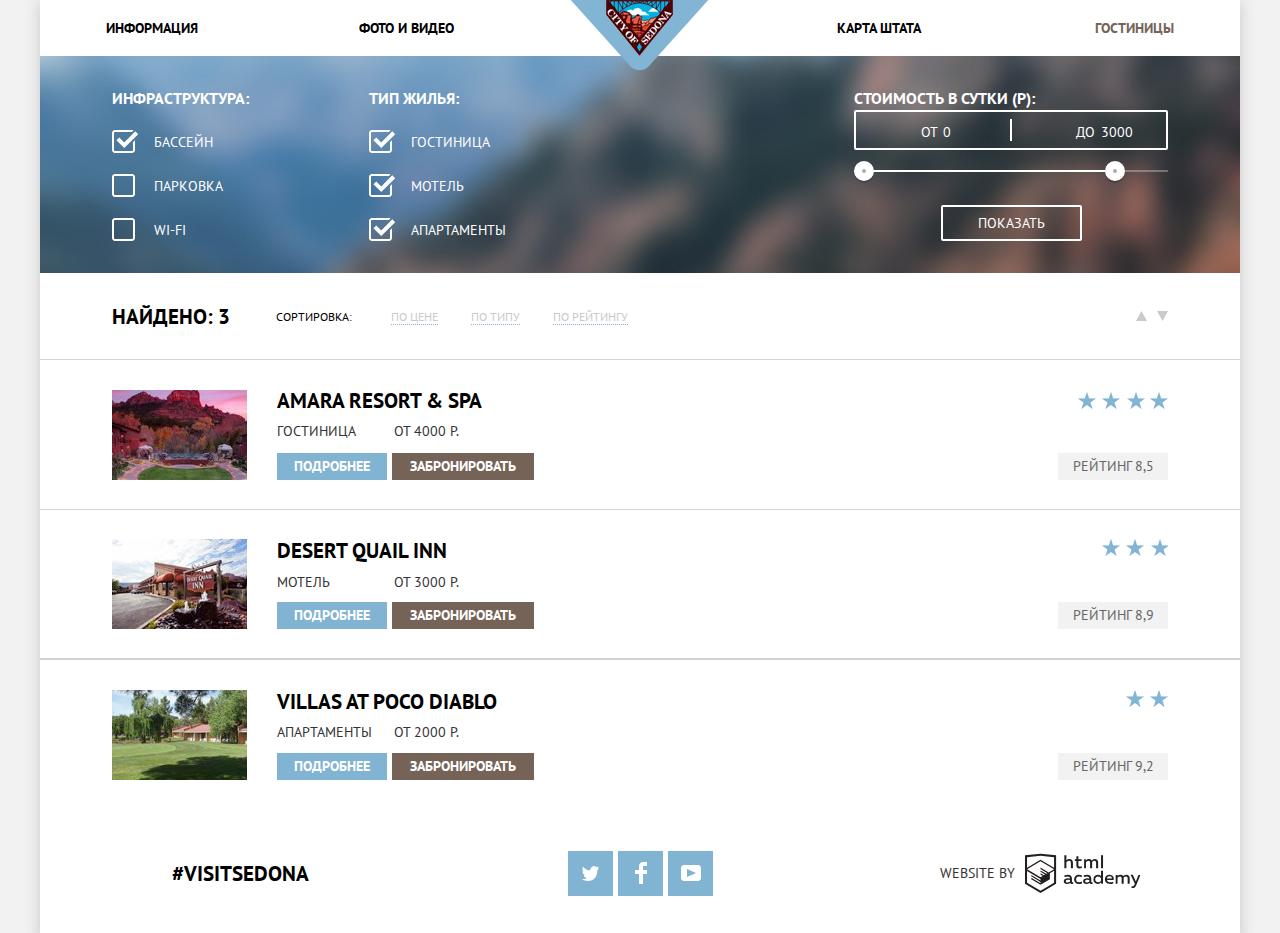
<file: hotels.html>
<!DOCTYPE html>
<html lang="ru">
  <head>
    <meta charset="utf-8">
    <title>Седона-Отели</title>
    <link rel="stylesheet" href="css/normalize.css">
    <link rel="stylesheet" href="https://fonts.googleapis.com/css?family=PT+Sans:400,700">
    <link rel="stylesheet" href="css/min-styles.css">
  </head>
  <body>
   <div class="body-container">
    <header class="main-header">
      <nav class="main-nav">
        <ul class="main-linkslist">
          <li class="main-links-left"><a href="#" aria-label="Информация">Информация</a></li>
          <li class="main-links-left"><a href="#" aria-label="Фото и видео">Фото и видео</a></li>
          <li class="main-links-right"><a href="#" aria-label="Карта штата">Карта штата</a></li>
          <li class="main-links-right current-page"><a href="hotels.html" aria-label="Гостиницы">Гостиницы</a></li>
        </ul>
        <a class="header-logo" href="index.html">
          <img class="top-logo" src="img/logo.png" width="138" height="70" alt="Логотип Седона" title="Логотип Седона">
        </a>
      </nav>
    </header>
    
    <section class="hotels-form">
      <h2 class="visually-hidden">Список отелей</h2>
      <form action="https://echo.htmlacademy.ru" method="post">
      <h1 class="visually-hidden">Фильтр поиска гостиниц</h1>
      <div class="form-wrapper">
         <div class="form-infra">
             <span>ИНФРАСТРУКТУРА:</span>
                 <input type="checkbox" id="pool" name="pool" checked>
                 <label tabindex="0" for="pool" aria-label="Бассейн">БАССЕЙН</label>
             
                 <input type="checkbox" id="parking" name="parking" tabindex="0">
                 <label tabindex="0" for="parking" aria-label="Парковка">ПАРКОВКА</label>
                    
                 <input type="checkbox" id="wifi" name="wifi" tabindex="0">
                 <label tabindex="0" for="wifi" aria-label="Wifi">WI-FI</label>     
          </div>
          <div class="form-types">
              <span>ТИП ЖИЛЬЯ:</span>
                 <input type="checkbox" id="motel" name="motel" tabindex="0" checked >
                 <label tabindex="0" for="motel" aria-label="Гостиница">ГОСТИНИЦА</label>
               
                 <input type="checkbox" name="hotel" id="hotel" tabindex="0" checked>
                 <label tabindex="0" for="hotel" aria-label="Мотель">МОТЕЛЬ</label>
                
                 <input type="checkbox" id="apartment" name="apartment" tabindex="0" checked>
                 <label tabindex="0" for="apartment" aria-label="Апартаменты">АПАРТАМЕНТЫ</label>
          </div>
          <div class="form-table">
              <p>Стоимость в сутки (р):</p>
              <div class="price-controls">
                  <label class="min-price">от <input type="text" name="min-price" value="0" aria-label="стоимость от"></label>
                  <label class="max-price">до <input type="text" name="max-price" value="3000" aria-label="стоимость до"></label>
              </div>
              <div class="range-controls">
                          <div class="scale">
                              <div class="bar"></div>
                          </div>
                            <div class="range-toggle range-toggle-min" aria-label="курсор стоимость от"></div>
                            <div class="range-toggle range-toggle-max" aria-label="курсор стоимость до"></div>
              </div>
              <button class="btn-transparent" type="submit" aria-label="Показать результат поиска">Показать</button>
          </div>
      </div>
      </form>
    </section>
    <section class="search-results">
        <h2 class="visually-hidden">Результаты поиска отеля</h2>
                <div class="found"><span>НАЙДЕНО: 3</span></div>
                <div class="sort-found">
                <ul class="sort-section">                
                <li><span>СОРТИРОВКА:</span></li>
                <li><a class="sort-price" href="#" aria-label="сортировка по цене">ПО ЦЕНЕ</a></li>
                <li><a class="sort-type" href="#" aria-label="сортировка по типу">ПО ТИПУ</a></li>
                <li><a class="sort-rate" href="#" aria-label="сортировка по рейтингу">ПО РЕЙТИНГУ</a></li>
            </ul>
        <div class="sort-buttons">
            <a class="sort-button" href="#" aria-label="сортировка списка вверх">    
                <svg version="1.1" class="sort-button" id="btn-up" xmlns="http://www.w3.org/2000/svg" xmlns:xlink="http://www.w3.org/1999/xlink" x="0px" y="0px"
                 width="11px" height="10px" viewBox="0 0 11 10" enable-background="new 0 0 11 10" xml:space="preserve">
                <polygon class="sort-button" fill="#cacaca" points="5.5,0 0,10 11,10 "/>
                </svg>
            </a>
            <a class="sort-button" href="#" aria-label="сортировка списка вниз">
                <svg version="1.1" class="sort-button" id="btn-down" xmlns="http://www.w3.org/2000/svg" xmlns:xlink="http://www.w3.org/1999/xlink" x="0px"   y="0px"
                width="11px" height="10px" viewBox="0 0 11 10" enable-background="new 0 0 11 10" xml:space="preserve">
                <polyline class="sort-button" fill="#cacaca" points="5.5,10 0,0 11,0 "/>
                </svg>
            </a>       
             </div>
        </div>
    </section>

    <section class="hotels-results">
       <h2 class="visually-hidden">Результаты поиска отелей</h2>
      <div class="result-item">
          <div class="flex-img"><img src="img/amara-resort.jpg" width="135" height="90" alt="AMARA RESORT &amp; SPA" title="AMARA RESORT &amp; SPA"></div>
        <div class="box-flex">
        <div class="hotel-flex">    
            <a class="hotel-name" href="#" target="_blank" aria-label="AMARA RESORT SPA">AMARA RESORT &amp; SPA</a>
            <img src="img/hotel-stars.png" width="90" height="17" alt="Рейтинг заведения" title="Рейтинг заведения">
        </div>
        <div class="hotel-price">
            <span>ГОСТИНИЦА</span>
            <span>ОТ 4000 Р.</span>
        </div>
        <div class="hotel-details">
        <a class="button-details" href="#" target="_blank" aria-label="подробнее">ПОДРОБНЕЕ</a>
        <a class="button-book" href="#" aria-label="забронировать">ЗАБРОНИРОВАТЬ</a>
        <span class="rate-info">РЕЙТИНГ 8,5</span>
        </div>
        </div>
      </div>

      <div class="result-item">
          <div class="flex-img"><img src="img/desert.jpg" width="135" height="90" alt="DESERT QUAIL INN" title="DESERT QUAIL INN"></div>
          <div class="box-flex">
          <div class="hotel-flex">
          <a class="hotel-name" href="#" target="_blank" aria-label="desert quail inn">DESERT QUAIL INN</a>
              <div class="three-stars"><img src="img/hotel-stars.png" width="90" height="17" alt="Рейтинг заведения" title="Рейтинг заведения"></div>
              </div>
          <div class="hotel-price">
              <span>МОТЕЛЬ</span>
              <span>ОТ 3000 Р.</span>
          </div>
          <div class="hotel-details">
          <a class="button-details" href="#" target="_blank" aria-label="подробнее">ПОДРОБНЕЕ</a>
          <a class="button-book" href="#" aria-label="забронировать">ЗАБРОНИРОВАТЬ</a>
          <span class="rate-info">РЕЙТИНГ 8,9</span>
          </div>
          </div>
      </div>

      <div class="result-item">
        <div class="flex-img"><img src="img/villas.jpg" width="135" height="90" alt="VILLAS AT POCO DIABLO" title="VILLAS AT POCO DIABLO"></div>
        <div class="box-flex">
        <div class="hotel-flex">
        <a class="hotel-name" href="#" target="_blank" aria-label="villas at poco diablo">VILLAS AT POCO DIABLO</a>
        <div class="two-stars"><img src="img/hotel-stars.png" width="90" height="17" alt="Рейтинг заведения" title="Рейтинг заведения"></div>
        </div>
        <div class="hotel-price">
            <span>АПАРТАМЕНТЫ</span>
            <span>ОТ 2000 Р.</span> 
        </div>
        <div class="hotel-details">
        <a class="button-details" href="#" target="_blank" aria-label="подробнее">ПОДРОБНЕЕ</a>
        <a class="button-book" href="#" aria-label="забронировать">ЗАБРОНИРОВАТЬ</a>
        <span class="rate-info">РЕЙТИНГ 9,2</span>
      </div>
      </div>
      </div>
    </section>

    <footer class="hotel-footer">
          
             <span class="hash">#visitsedona</span>
              
            <div class="footer-social">
              <ul class="footer-links">
                <li><a class="social-button" href="#"><img src="img/t.svg" width="17" height="15" alt="Twitter icon" title="Наш Twitter" aria-label="наш твитер"></a></li>
                <li><a class="social-button" href="#"><img src="img/fb-icon.svg" width="12" height="22" alt="Facebook icon" title="Наш Facebook" aria-label="наш фейсбук"></a></li>
                <li><a class="social-button" href="#"><img src="img/youtube.svg" width="20" height="16" alt="Youtube icon" title="Наш Youtube" aria-label="нащ ютуб"></a></li>
              </ul>
            </div>
            <div class="website-logo">
              <span class="website-span">website by</span>
                <div class="website-link"><a href="https://htmlacademy.ru/intensive/htmlcss" target="_blank" aria-label="HTML Academy">
                    <svg class="html-logo" id="Layer_1" data-name="Layer 1" xmlns="http://www.w3.org/2000/svg" viewBox="0 0 113 39" width="115" height="41"><title>HTML Академия</title><path class="html-logo" d="M401.93,351.51a2.07,2.07,0,0,0,.58-0.11v1.4a3.41,3.41,0,0,1-1.24.22,1.75,1.75,0,0,1-1.75-1,5.08,5.08,0,0,1-3.3,1.13c-1.59,0-3.06-.87-3.06-2.68,0-2.24,2.08-2.93,3.9-2.93a11.63,11.63,0,0,1,2.28.26v-0.31c0-1.09-.8-1.86-2.3-1.86a7.79,7.79,0,0,0-3.15.67v-1.79a10.72,10.72,0,0,1,3.35-.58c2.48,0,4,1.18,4,3.83v3.14A0.57,0.57,0,0,0,401.93,351.51Zm-6.76-1.19a1.42,1.42,0,0,0,1.64,1.29,3.56,3.56,0,0,0,2.53-1V349.1a10.21,10.21,0,0,0-1.9-.22C396.34,348.89,395.17,349.23,395.17,350.33Z" transform="translate(-355.09 -323.29)" fill="#231f20"/><path class="html-logo" d="M408.15,343.91a5.29,5.29,0,0,1,2.7.67v1.79a4.28,4.28,0,0,0-2.42-.73,2.89,2.89,0,1,0,0,5.76,5.26,5.26,0,0,0,2.55-.67v1.8a6.58,6.58,0,0,1-2.9.6,4.42,4.42,0,0,1-4.72-4.54A4.54,4.54,0,0,1,408.15,343.91Z" transform="translate(-355.09 -323.29)" fill="#231f20"/><path class="html-logo" d="M420.93,351.51a2.07,2.07,0,0,0,.58-0.11v1.4a3.41,3.41,0,0,1-1.24.22,1.75,1.75,0,0,1-1.75-1,5.08,5.08,0,0,1-3.3,1.13c-1.59,0-3.06-.87-3.06-2.68,0-2.24,2.08-2.93,3.9-2.93a11.63,11.63,0,0,1,2.28.26v-0.31c0-1.09-.8-1.86-2.3-1.86a7.79,7.79,0,0,0-3.15.67v-1.79a10.72,10.72,0,0,1,3.35-.58c2.48,0,4,1.18,4,3.83v3.14A0.57,0.57,0,0,0,420.93,351.51Zm-6.76-1.19a1.42,1.42,0,0,0,1.64,1.29,3.56,3.56,0,0,0,2.53-1V349.1a10.21,10.21,0,0,0-1.9-.22C415.33,348.89,414.17,349.23,414.17,350.33Z" transform="translate(-355.09 -323.29)" fill="#231f20"/><path class="html-logo" d="M431.76,340.14V352.9H430v-1.39a4.07,4.07,0,0,1-3.35,1.62,4.62,4.62,0,0,1,0-9.22,4,4,0,0,1,3.15,1.37v-5.14h2ZM427,345.62a2.9,2.9,0,0,0,0,5.8,3,3,0,0,0,2.79-1.84v-2.13A3.06,3.06,0,0,0,427,345.62Z" transform="translate(-355.09 -323.29)" fill="#231f20"/><path class="html-logo" d="M438.08,343.91c3.48,0,4.68,2.81,4.12,5.34h-6.58c0.22,1.57,1.75,2.22,3.35,2.22a6.41,6.41,0,0,0,2.77-.62v1.68a7.5,7.5,0,0,1-3.14.6c-2.68,0-5-1.53-5-4.61A4.39,4.39,0,0,1,438.08,343.91Zm0.09,1.62a2.39,2.39,0,0,0-2.57,2.26h4.85A2.06,2.06,0,0,0,438.17,345.53Z" transform="translate(-355.09 -323.29)" fill="#231f20"/><path class="html-logo" d="M444.19,352.9v-8.75h1.73v1.09a4,4,0,0,1,2.92-1.33,3,3,0,0,1,2.73,1.4,4.33,4.33,0,0,1,3.06-1.4,3.21,3.21,0,0,1,3.32,3.52v5.47h-2v-5.41a1.67,1.67,0,0,0-1.73-1.84,2.94,2.94,0,0,0-2.17,1.18c0,0.2,0,.4,0,0.6v5.47h-2v-5.41a1.67,1.67,0,0,0-1.73-1.84,3.11,3.11,0,0,0-2.32,1.35v5.91h-2Z" transform="translate(-355.09 -323.29)" fill="#231f20"/><path class="html-logo" d="M466.56,344.15h2l-4.1,9.93c-0.95,2.28-2.19,3-3.52,3a5,5,0,0,1-1.15-.15v-1.66a3,3,0,0,0,.89.13c0.95,0,1.66-.67,2.17-2l0.18-.44-4.16-8.82H461l3,6.6Z" transform="translate(-355.09 -323.29)" fill="#231f20"/><path class="html-logo" d="M395.75,324.82v5a4,4,0,0,1,2.83-1.2,3.41,3.41,0,0,1,3.61,3.57v5.41h-2v-5.16a1.9,1.9,0,0,0-2-2.1,3.08,3.08,0,0,0-2.44,1.46v5.8h-2V324.82h2Z" transform="translate(-355.09 -323.29)" fill="#231f20"/><path class="html-logo" d="M407.52,325.71v3.12h3.17v1.71h-3.17v4c0,1.15.53,1.53,1.66,1.53a4.71,4.71,0,0,0,1.77-.35v1.68a7.14,7.14,0,0,1-2.35.38,2.68,2.68,0,0,1-3-2.88v-4.38H404v-1.71h1.57v-2.64Z" transform="translate(-355.09 -323.29)" fill="#231f20"/><path class="html-logo" d="M413.19,337.58v-8.75h1.73v1.09a4,4,0,0,1,2.92-1.33,3,3,0,0,1,2.73,1.4,4.33,4.33,0,0,1,3.06-1.4,3.21,3.21,0,0,1,3.32,3.52v5.47h-2v-5.41a1.67,1.67,0,0,0-1.73-1.84,2.94,2.94,0,0,0-2.17,1.18c0,0.2,0,.4,0,0.6v5.47h-2v-5.41a1.67,1.67,0,0,0-1.73-1.84,3.11,3.11,0,0,0-2.32,1.35v5.91h-2Z" transform="translate(-355.09 -323.29)" fill="#231f20"/><rect class="html-logo" x="74.72" y="1.52" width="1.95" height="12.76" fill="#231f20"/><path class="html-logo" d="M370.53,323.31l-0.16,0-15.28,1.6v28L370.37,362l15.28-9.09v-28Zm13.12,28.45-13.28,7.9-13.28-7.9V340.28l13.22,7.87,0,1.43-9.07-5.4v1.38l9.11,5.47,0,1.46-9.1-5.42v1.38l9.11,5.47h0l9.19-5.5v-1.39h0v-4.52l4.1-2.45v11.67Zm0-13.16L380,340.74h0l-1.68,1-8-4.76v1.38l6.84,4.07-0.06,0-0.15.09-1,.57-5.64-3.36v1.38l4.45,2.65-1.05.7,0,0-3.36-2v1.38l2.21,1.3-2.25,1.35-13.16-7.82,13.17-7.92h0Zm0-1.39-13.35-7.87h0l-13.2,7.86v-10.5l13.28-1.39,13.28,1.39v10.51Z" transform="translate(-355.09 -323.29)" fill="#231f20"/>
      </svg>

      
                </a>
                </div>
            </div>
            
        </footer>
    </div>
  </body>
</html>
</file>
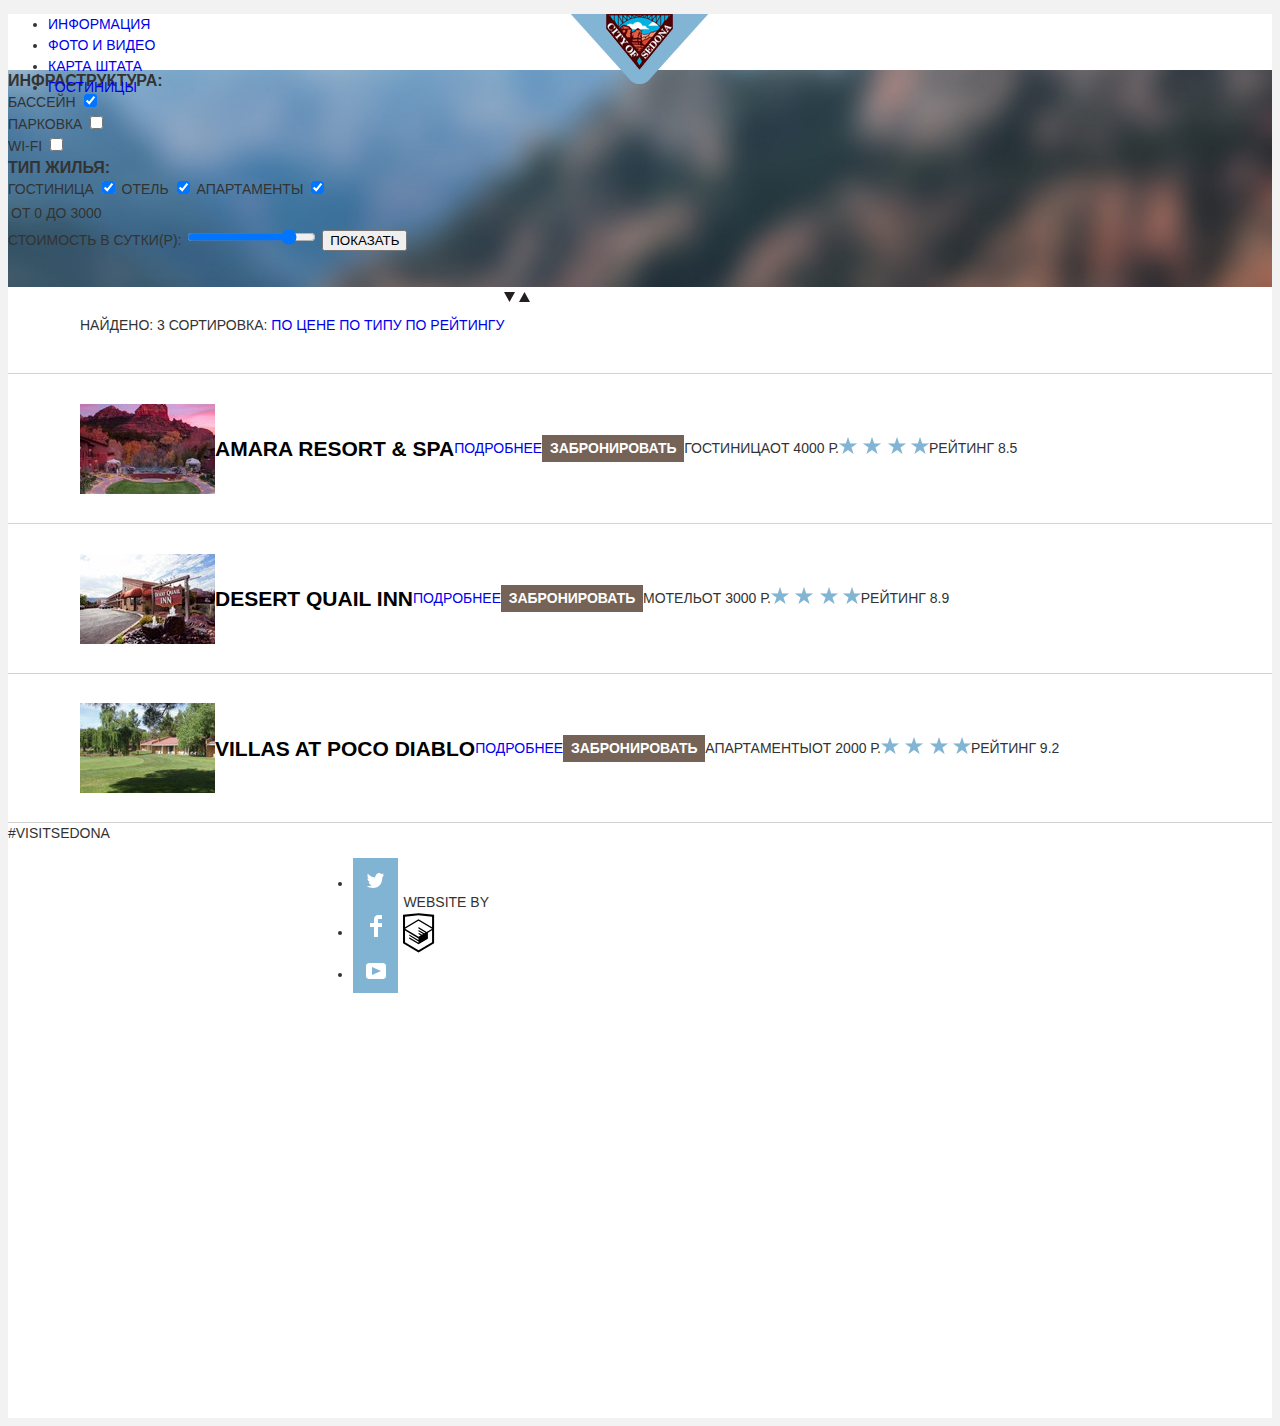
<file: inner.html>
<!DOCTYPE html>
<html lang="ru">
  <head>
    <meta charset="utf-8">
    <title>HTML Academy: Седона</title>
    <link rel="stylesheet" href="css/styles.css">
  </head>
  <body>
    <header class="main-header">
      <nav class="main-nav">
        <ul>
          <li><a href="info.html" target="_blank">ИНФОРМАЦИЯ</a></li>
          <li><a href="photo-video.html" target="_blank">ФОТО И ВИДЕО</a></li>
          <li><a href="site-map.html" target="_blank">КАРТА ШТАТА</a></li>
          <li><a class="top-nav-current" href="#">ГОСТИНИЦЫ</a></li>
        </ul>
        <a href="index.html" class="header-logo">
          <img class="top-logo" src="img/logo.png" width="138" height="70" alt="Логотип Седона" title="Логотип Седона">
        </a>
      </nav>
    </header>
    <section class="hotels-form">
      <h1 class="visually-hidden">Фильтр поиска гостиниц</h1>
      <form action="/echo" method="post">
      <div>
          <p>ИНФРАСТРУКТУРА:</p>
                <label>БАССЕЙН
                    <input type="checkbox" name="pool" checked>
                </label>
            <br>
                <label>ПАРКОВКА
                    <input type="checkbox" name="parking">
                </label>
            <br>
                <label>WI-FI
                    <input type="checkbox" name="wifi">
                </label>
          </div>
          <div>
            <p>ТИП ЖИЛЬЯ:</p>
                <label>ГОСТИНИЦА
                    <input type="checkbox" name="motel" checked>
                </label>
                <label>ОТЕЛЬ
                    <input type="checkbox" name="hotel" checked>
                </label>
                <label>АПАРТАМЕНТЫ
                    <input type="checkbox" name="apartment" checked>
                </label>
          </div>
          <div>
              <table>
                  <tr>
                  <td>ОТ 0</td>
                  <td>ДО 3000</td>
                  </tr>
              </table>
                <label for="cost-per-day">СТОИМОСТЬ В СУТКИ(Р):</label>
                   <input type="range" name="cost-per-day" id="cost-per-day" min="0" max="3000" step="1" value="2500">
              <button class="showhotel-btn" type="button">ПОКАЗАТЬ</button>
          </div>
        </form>
      
    </section>
    <section class="search-results">
        <h2 class="visually-hidden">Результаты поиска отеля</h2>
            <ul>
                <li><p>НАЙДЕНО: 3</p></li>
                <li><span>СОРТИРОВКА:</span></li>
                <li><a class="sort-price" href="#">ПО ЦЕНЕ</a></li>
                <li><a class="sort" href="#">ПО ТИПУ</a></li>
                <li><a class="sort" href="#">ПО РЕЙТИНГУ</a></li>
            </ul>
        <div>
            <input type="image" src="img/icon-down-dir.svg" width="11" height="10" alt="Сортировка по убыванию" title="Сортировка по убыванию">
            <input type="image" src="img/icon-up-dir.svg" width="11" height="10" alt="Сортировка по возрастанию" title="Сортировка по возрастанию">
        </div>
    </section>

    <section class="hotels-results">

      <div class="result-item">
        <img src="img/amara-resort.jpg" width="135" height="90" alt="AMARA RESORT &amp; SPA" title="AMARA RESORT &amp; SPA">
        <h3 class="hotel-name">AMARA RESORT &amp; SPA</h3>
        <a class="button-hotel-details" href="#" target="_blank">ПОДРОБНЕЕ</a>
        <a class="button-book" href="#">ЗАБРОНИРОВАТЬ</a>
        <span>ГОСТИНИЦА</span>
        <span>ОТ 4000 Р.</span>
        <div class="star-rate">
            <img src="img/hotel-stars.png" width="90" height="17" alt="Рейтинг заведения" title="Рейтинг заведения">
            </div>
        <span>РЕЙТИНГ 8.5</span>
      </div>

      <div class="result-item">
          <img src="img/desert.jpg" width="135" height="90" alt="DESERT QUAIL INN" title="DESERT QUAIL INN">
          <h3 class="hotel-name">DESERT QUAIL INN</h3>
          <a class="button-hotel-details" href="#" target="_blank">ПОДРОБНЕЕ</a>
          <a class="button-book" href="#">ЗАБРОНИРОВАТЬ</a>
          <span>МОТЕЛЬ</span>
          <span>ОТ 3000 Р.</span>
          <div class="star-rate">
              <img src="img/hotel-stars.png" width="90" height="17" alt="Рейтинг заведения" title="Рейтинг заведения">
              </div>
          <span>РЕЙТИНГ 8.9</span>
      </div>

      <div class="result-item">
        <img src="img/villas.jpg" width="135" height="90" alt="VILLAS AT POCO DIABLO" title="VILLAS AT POCO DIABLO">
        <h3 class="hotel-name">VILLAS AT POCO DIABLO</h3>
        <a class="button-hotel-details" href="#" target="_blank">ПОДРОБНЕЕ</a>
        <a class="button-book" href="#">ЗАБРОНИРОВАТЬ</a>
        <span>АПАРТАМЕНТЫ</span>
        <span>ОТ 2000 Р.</span>
        <div class="star-rate">
            <img src="img/hotel-stars.png" width="90" height="17" alt="Рейтинг заведения" title="Рейтинг заведения">
        </div>
        <span>РЕЙТИНГ 9.2</span>
      </div>
    </section>

    <footer class="main-footer">
      <div><span>#visitsedona</span></div>
      <div class="footer-social">
        <div class="footer-social">
          <ul>
            <li><a class="social-button" href="#"><img src="img/t.svg" width="17" height="15" alt="Twitter icon" title="Наш Twitter"></a></li>
            <li><a class="social-button" href="#"><img src="img/fb-icon.svg" width="12" height="22" alt="Facebook icon" title="Наш Facebook"></a></li>
            <li><a class="social-button" href="#"><img src="img/youtube.svg" width="20" height="16" alt="Youtube icon" title="Наш Youtube"></a></li>
          </ul>
        </div>
        <div>
          <span>website by</span>
            <a href="https://htmlacademy.ru/intensive/htmlcss" target="_blank"><img src="img/logo_name.svg" width="115" height="40" alt="HTML Academy logo" title="Логотип HTML Academy"></a>
        </div>
      </div>
    </footer>

  </body>
</html>
</file>
<file: css/min-styles.css>
.intro-box,.main-linkslist{display:-webkit-box;display:-ms-flexbox}.main-linkslist a,body{font-size:14px;text-transform:uppercase}.feature-list h3,.main-linkslist a,body{text-transform:uppercase}body{color:#333;font-weight:400;line-height:21px;font-family:"PT Sans",Arial,sans-serif;background-color:#f2f2f2}.intro-box h1,.main-linkslist a,.main-text-under{font-family:"PT Sans",Arial,sans-serif;line-height:26px}.intro-box,.main-nav,.top-text{background-color:#fff}.body-container{margin:0 auto;width:1200px;-webkit-box-shadow:0 5px 12px 2px rgba(194,194,194,.72);-moz-box-shadow:0 5px 12px 2px rgba(194,194,194,.72);box-shadow:0 5px 12px 2px rgba(194,194,194,.72);box-sizing:border-box}a{text-decoration:none}.main-nav{position:relative;height:56px}.header-logo{position:absolute;bottom:-1px;left:50%;top:34%;z-index:1;transform:translate(-50%,-50%)}.feature-list,.footer-links,.main-linkslist{list-style:none}.main-linkslist{padding-left:5.5%;padding-right:5.5%;display:flex;justify-content:space-between;margin:0}.main-linkslist li{width:20%;padding-top:15px}.main-linkslist li:first-child{text-align:left;padding-right:2.27%}.main-linkslist li:nth-child(2){text-align:left;padding-right:9%}.main-linkslist li:last-child,.main-linkslist li:nth-child(3){text-align:right;padding-left:2.27%}.feature-left,.feature-list,.feature-right-bridge,.intro-box,.top-text,aside{text-align:center}.main-linkslist a{color:#000;font-weight:700}.main-linkslist a:focus,.main-linkslist a:hover{color:#81b3d2}.main-linkslist a:active{color:#cacaca}.current-page a{color:#766357}.top-text{position:relative;height:510px;background-image:url(../img/background-photo.jpg);background-repeat:no-repeat;background-size:cover;background-position:50% 21%}.feature-left-bridge,.feature-right{background-repeat:no-repeat;background-size:cover;background-position:50% 54%}.shape-top{position:absolute;bottom:0;left:0;width:100%}.position-box,aside{position:relative}.welcome{margin-top:76px}.intro-box{display:flex;flex-direction:column;align-items:center;justify-content:center;height:215px}.feature-left,.main-features{display:-webkit-box;display:-ms-flexbox}.intro-box h1{font-size:21px;color:#000;font-weight:700;padding-top:5px}.main-text-under{font-size:14px;color:#333;font-weight:400}.main-features{display:flex;flex-direction:row;width:100%}.feature-left{display:flex;flex-direction:column;justify-content:space-between;align-items:center;background-color:#81b3d2;width:33%;height:255px;color:#fff;padding:47px 0 60px;box-sizing:border-box}.feature-list,.main-features-reverse{display:-webkit-box;display:-ms-flexbox}.feature-left h2,.feature-left p,.feature-list{padding:0;margin:0}.feature-right{background-color:#fff;background-image:url(../img/Layer-10.jpg);width:67%;height:255px}.feature-list h3{font-size:21px;font-family:"PT Sans";color:#000;font-weight:700;line-height:21px}aside h3,aside p{font-family:"PT Sans",Arial,sans-serif}.feature-list{width:100%;display:flex;flex-direction:row;justify-content:space-around}.feature-list li{width:33%}.main-features-reverse{display:flex;flex-direction:row}.feature-box,.feature-right-bridge{display:-webkit-box;display:-ms-flexbox}.feature-right-bridge{display:flex;flex-direction:column;justify-content:space-between;align-items:center;background-color:#81b3d2;width:33%;height:255px;color:#fff;padding:47px 0 60px;box-sizing:border-box}.feature-right-bridge h2,.feature-right-bridge p{margin:0;padding:0}.feature-left-bridge{background-color:#fff;background-image:url(../img/Layer-5.jpg);width:67%;height:255px}.feature-box,.feature-box ul{height:330px}.feature-box{background-color:#fff;display:flex;justify-content:center;align-items:center}.feature-box li,.second-feature-box{display:-webkit-box;display:-ms-flexbox}.feature-box li{height:100%;display:flex;flex-direction:column;justify-content:space-between;align-items:center;padding:60px 0 80px;box-sizing:border-box}.feature-box h3,.feature-box p,.second-feature-box h3,.second-feature-box p{margin:0;padding:0}.second-feature-box{display:flex;justify-content:center;align-items:center;height:255px;background-color:#f2f2f2}.second-feature-box li,aside{display:-webkit-box;display:-ms-flexbox;flex-direction:column}.second-feature-box ul{height:255px}.second-feature-box li{height:100%;display:flex;justify-content:space-between;align-items:center;padding:49px 0 60px;box-sizing:border-box}aside{background-color:#fff;height:295px;display:flex;justify-content:space-between;align-items:center}.footer-wrap,.main-footer{display:-webkit-box;display:-ms-flexbox}aside h3{font-size:30px;line-height:36px;font-weight:700;margin-top:57px;margin-bottom:0;padding:0}aside p{font-size:14px;line-height:24px;font-weight:400;padding-bottom:24px;color:#000}.first-calendar{position:absolute;right:5px;top:4.5px;opacity:.3}.first-calendar:hover,.second-calendar:hover{opacity:1}.first-calendar:active,.second-calendar:active{fill:#81b3d2}.second-calendar{position:absolute;right:5px;top:70px;opacity:.3}.kids-minus,.kids-plus,.position-minus,.position-plus{color:#a9a9a9;font-size:30px;position:absolute;top:24%}.position-plus{right:4%}.position-minus{left:56%}.kids-plus{right:5%}.kids-minus{left:42%}.kids-minus:hover,.kids-plus:hover,.position-minus:hover,.position-plus:hover{color:#000}.kids-minus:active,.kids-plus:active,.position-minus:active,.position-plus:active{color:#81b3d2}.hash,.search2{color:#000}.adults-line{width:50%}.kids-line{width:62%}.main-footer{display:flex;flex-direction:column;position:relative;height:595px;background-color:#fff}.footer-wrap,.hotel-footer{flex-direction:row;height:120px;background-color:#fff}.hotels-form p{margin:0;padding:0;font-size:16px;line-height:21px;font-weight:700;font-family:"PT Sans",Arial,sans-serif}.hash,.search-top,.search2{font-size:21px}.form-button,.position-box input,.position-box label,.position-box-people input,.position-box-people label,.search-top,.search2{line-height:26px;font-weight:700;font-family:"PT Sans",Arial,sans-serif;text-transform:uppercase}.footer-wrap{display:flex;padding-bottom:5px;justify-content:flex-start;align-items:center;opacity:.9;width:100%;position:absolute;bottom:0;z-index:5}.footer-links,.hotel-footer{display:-webkit-box;display:-ms-flexbox}.hotel-footer{display:flex;padding-top:4px;justify-content:flex-start;align-items:center}.footer-links{display:flex;flex-direction:row;justify-content:center;margin:0;padding:0}.footer-social,.social-button{display:-webkit-box;display:-ms-flexbox}.footer-social,.found{justify-content:flex-start}.footer-social{display:flex;align-items:center;padding-left:21.6%;width:150px}.social-button{display:flex;justify-content:center;align-items:center;width:45px;height:45px;margin-right:5px;background-color:#81b3d2;box-sizing:inherit}.website-link a,.website-logo{display:-webkit-box;display:-ms-flexbox}.social-button:hover{background-color:#669ec0}.social-button:active{background-color:#5496bd}.social-button img:active{opacity:.3}.hash{font-weight:700;padding-left:11%}.website-logo{display:flex;align-items:center;justify-content:center;padding-left:18.1%}.website-span{min-width:80px}svg:hover .html-logo{fill:#669ec0}svg:active .html-logo{fill:#bdbbbc}.website-link a{display:flex;flex-direction:column;justify-content:center;align-items:center}.search-hotel-form,.search-top{display:-webkit-box;display:-ms-flexbox}.website-link,.website-span{padding-left:5px}.search-form{width:570px;height:480px}.map{width:100%;height:595px;border:0}.search-hotel-form{display:flex;animation:bounce .4s;z-index:12;flex-direction:column;justify-content:flex-start;align-items:center;width:47.5%;background:#fff;position:absolute;top:295px;left:26.25%;height:400px;-webkit-box-shadow:0 17px 25px 5px rgba(204,204,204,.52);-moz-box-shadow:0 17px 25px 5px rgba(204,204,204,.52);box-shadow:0 17px 25px 5px rgba(204,204,204,.52)}.search-hide{display:none}@keyframes bounce{0%{transform:translateY(900px)}100%,70%,90%{transform:translateY(0)}}.search-top{display:flex;justify-content:center;align-items:center;width:570px;background-color:#766357;height:87px;color:#fff;border-style:none}.flex-align,.position-box{display:-webkit-box;display:-ms-flexbox;box-sizing:inherit}.search-top:hover{background-color:#604e43}.search-top:active{background-color:#503e33;color:#928a85}.search-top h3{color:#fff}.form-text{background-color:#f2f2f2}.form-text:hover{background-color:#ebebeb}.form-text:focus{background-color:#fff;border:1px solid #e5e5e5}.position-box{display:flex;flex-direction:column;margin-top:55px}.flex-adults,.flex-align{justify-content:space-between}.flex-align{display:flex;align-items:center;margin-bottom:30px}.flex-adults,.flex-kids{display:-webkit-box;display:-ms-flexbox;position:relative}.position-box input{width:73%;height:35px;padding-left:12px;box-sizing:inherit}.flex-adults{display:flex;align-items:center;width:225px}.flex-kids{display:flex;justify-content:space-between;align-items:center;width:40%}.form-wrapper,.position-box-people{display:-webkit-box;display:-ms-flexbox}.position-box-people{width:100%;display:flex;flex-direction:row;justify-content:space-between;margin-bottom:48px;box-sizing:inherit}.position-box-people input{background-color:#f2f2f2;height:35px;text-align:center;box-sizing:inherit}.position-box input,.position-box label,.position-box-people input,.position-box-people label{font-size:14px;color:#000;border-style:hidden}.form-button{width:460px;height:60px;background-color:#81b3d2;font-size:21px;color:#fff;border-style:none}.form-button:hover{background-color:#669ec0}.form-button:active{background-color:#5496bd;color:#94b9d2}.hotels-form{height:217px;background-color:#fff;background-image:url(../img/hotels-background.jpg);background-repeat:no-repeat;background-size:cover;background-position:center}.form-wrapper{display:flex;flex-direction:row;padding:0 72px;justify-content:flex-start;height:217px}.form-types{margin-left:11.4%}.form-table{margin-left:auto}.form-infra span,.form-types span{font-size:16px;font-family:"PT Sans",Arial,sans-serif;color:#fff;font-weight:700;text-transform:uppercase}.form-infra,.form-table,.form-types{display:-webkit-box;display:-ms-flexbox;display:flex;flex-direction:column;justify-content:space-between;padding:32px 0;height:100%;box-sizing:border-box;color:#fff;font-weight:700}.form-infra label,.form-table label,.form-types label{font-size:14px;font-family:"PT Sans",Arial,sans-serif;color:#fff;font-weight:400;text-transform:uppercase}.form-infra input[type=checkbox],.form-infra input[type=checkbox]:checked,.form-types input[type=checkbox],.form-types nput[type=checkbox]:checked{display:none}.form-infra label,.form-types label{padding-left:42px;padding-top:2px;box-sizing:inherit}.form-infra input[type=checkbox]:checked+label,.form-types input[type=checkbox]:checked+label{content:"";display:inline-block;height:23px;max-width:150px;vertical-align:middle;background-image:url(../img/method.svg);background-repeat:no-repeat}.form-infra input[type=checkbox]+label,.form-types input[type=checkbox]+label{content:"";display:inline-block;height:23px;vertical-align:middle;background-image:url(../img/checkbox-off.svg);background-repeat:no-repeat}.filter-range{width:330px;color:#fff;text-transform:uppercase}.filter-range-title{margin-bottom:9px;font-weight:600;font-size:16px;line-height:21px}.price-controls{position:relative;height:36px;margin-bottom:20px;font-size:0;border:2px solid #fff;border-radius:2px}.price-controls::after{content:"";position:absolute;top:50%;left:50%;width:2px;height:22px;background:#fff;transform:translate(-50%,-50%)}.price-controls label{display:inline-block;font-size:14px;line-height:38px;vertical-align:top;cursor:pointer}.price-controls .max-price,.price-controls .min-price{width:90px;padding-left:65px}.price-controls input{width:50px;min-height:35px;margin:0;color:inherit;font:inherit;background:0 0;border:none}.found,.hotel-name,.sort-section{font-family:"PT Sans",Arial,sans-serif;text-transform:uppercase}.range-controls{position:relative;margin-bottom:32px}.range-controls .scale{height:2px;background:rgba(255,255,255,.3)}.range-controls .bar{width:80%;height:2px;background:#fff}.range-toggle{position:absolute;top:-9px;width:4px;height:4px;background:#ababab;border:8px solid #fff;border-radius:50%;box-shadow:0 2px 1px 0 rgba(0,1,1,.2);cursor:pointer}.range-toggle:hover{background:#1c4f80}.range-toggle-min{left:0}.range-toggle-max{left:80%}.btn-transparent{display:block;margin:0 auto;padding:6px 35px;font-size:14px;line-height:20px;color:#fff;text-transform:uppercase;background:0 0;border:2px solid #fff;border-radius:2px;cursor:pointer}.btn-transparent:hover{color:#000;background:#fff}.search-results{display:-webkit-box;display:-ms-flexbox;display:flex;flex-direction:row;height:86px;padding:0 72px;background-color:#fff;box-sizing:inherit}.found,.sort-buttons{display:-webkit-box;display:-ms-flexbox}.search-results ul{padding:0}.sort-buttons{display:flex;align-items:center;margin-left:auto}.sort-button:nth-child(2){margin-left:10px}svg:active .sort-button{opacity:1;fill:#81b3d2}.found{display:flex;align-items:center;font-size:21px;color:#000;font-weight:700;width:13%}.sort-found{display:-webkit-box;display:-ms-flexbox;display:flex;justify-content:flex-start;align-items:center;width:87%;margin-left:auto}.sort-section li:first-child{margin-right:36px;margin-left:27px;color:#000}.sort-section li:nth-child(2),.sort-section li:nth-child(3){margin-right:30px}.sort-section{font-size:12px;line-height:18px;font-weight:400;color:#cacaca}.sort-section a:link{color:#cacaca;border-bottom:1px dotted #81b3d2}.sort-section a:hover{color:#81b3d2;border-bottom:1px dotted #81b3d2}.sort-section a:active{color:#000;border-bottom-style:none}.search-results li{display:inline-block;vertical-align:middle}.flex-img,.result-item{display:-webkit-box;display:-ms-flexbox}.result-item{display:flex;flex-direction:row;justify-content:flex-start;align-items:center;height:150px;box-sizing:border-box;width:100%;padding:30px 72px;border-top:1px solid #d3d3d3;background-color:#fff}.result-item:nth-child(3){border-bottom:1px solid #d3d3d3}.flex-img{display:flex;justify-content:center;align-items:center}.box-flex,.hotel-flex{display:-webkit-box;display:-ms-flexbox}.box-flex{display:flex;flex-direction:column;justify-content:space-between;width:100%;height:90px;margin-left:30px}.three-stars,.two-stars{margin-left:auto;overflow:hidden}.hotel-name{font-size:21px;max-width:500px;color:#000;font-weight:700}.hotel-name:hover{color:#81b3d2}.hotel-name:active{color:#cacaca}.three-stars{width:66px}.two-stars{width:42px}.hotel-flex{display:flex;flex-direction:row;justify-content:space-between;align-items:center}.hotel-details,.hotel-price{display:-webkit-box;display:-ms-flexbox}.hotel-flex h3{margin:0;padding:0}.hotel-price{display:flex;flex-direction:row;justify-content:space-between;align-items:flex-end;width:182px}.hotel-details{display:flex;justify-content:flex-start;flex-direction:row}.button-book,.button-details{display:-webkit-box;display:-ms-flexbox;justify-content:center;font-weight:700;height:27px;font-size:14px;font-family:"PT Sans",Arial,sans-serif;text-transform:uppercase}.button-details{display:flex;align-items:center;width:110px;background-color:#81b3d2;color:#fff;margin-right:5px}.button-details:hover{background-color:#669ec0}.button-details:active{background-color:#5496bd;color:#88b6d1}.button-book{display:flex;align-items:center;width:142px;background-color:#766357;color:#fff}.button-book:hover{background-color:#604e43}.button-book:active{background-color:#503e33;color:#857871}.rate-info{display:-webkit-box;display:-ms-flexbox;display:flex;justify-content:center;align-items:center;height:27px;width:110px;background-color:#f2f2f2;font-size:14px;font-family:"PT Sans",Arial,sans-serif;color:#666;font-weight:400;text-transform:uppercase;margin-left:auto}.search-hotel-form input{border:1px solid #fff}.visually-hidden{position:absolute;width:1px;height:1px;margin:-1px;border:0;padding:0;clip:rect(0 0 0 0);overflow:hidden}
</file>
<file: css/styles.css>
body {
    background-color: white;
    font-size: 14px;
    color: #333333;
    font-weight: normal;
    line-height: 21px;
    font-family: "PT Sans", "Arial", sans-serif;
    text-transform: uppercase;
    background-color: #f2f2f2;
}

.body-container {
    margin: 0 auto;
    width: 1200px;
    -webkit-box-shadow: 0px 5px 12px 2px rgba(194,194,194,0.72);
    -moz-box-shadow: 0px 5px 12px 2px rgba(194,194,194,0.72);
    box-shadow: 0px 5px 12px 2px rgba(194,194,194,0.72);
    box-sizing: border-box;
    
}


a {
    text-decoration: none;
}

.main-nav {
    position: relative;
    height: 56px;
    background-color: #ffffff;
}

.header-logo {
    position: absolute;
    top: 0;
    bottom: -1px;
    left: 50%;
    top: 34%;
    z-index: 1;
    transform: translate(-50%, -50%);
}

.main-linkslist,
.feature-list,
.footer-links{
    list-style: none;
}

.main-linkslist {
    padding-left: 5.5%;
    padding-right: 5.5%;
    display: -webkit-box;
    display: -ms-flexbox;
    display: flex;
    justify-content: space-between;
    margin: 0;
}


.main-linkslist li {
    width: 20%;
    padding-top: 15px;
}

.main-linkslist li:first-child {
    text-align: left;
    padding-right: 2.27%;
}

.main-linkslist li:nth-child(2){
    text-align: left;
    padding-right: 9%;
}

.main-linkslist li:nth-child(3),
.main-linkslist li:last-child {
    text-align: right;
    padding-left: 2.27%;
}

.main-linkslist a {
    font-size: 14px;
    font-family: "PT Sans", "Arial", sans-serif;
    color: #000000;;
    font-weight: bold;
    text-transform: uppercase;
    line-height: 26px;
}

.main-linkslist a:hover {
    color: #81b3d2;
}

.main-linkslist a:focus {
    color: #81b3d2;
}

.main-linkslist a:active {
    color: #cacaca;  
}

.current-page a {
    color: #766357;
}

.top-text{
    position: relative;
    height: 510px;
    background-color: #ffffff;
    background-image: url(../img/background-photo.jpg);
    background-repeat: no-repeat;
    background-size: cover;
    background-position: 50% 21%;
    
    text-align: center;
}

.shape-top {
    position: absolute;
    bottom: 0;
    left: 0;
    width: 100%;
}

.welcome {
    margin-top: 76px;
    
}

.intro-box {
    display: -webkit-box;
    display: -ms-flexbox;
    display: flex;
    flex-direction: column;
    align-items: center;
    justify-content: center;
    background-color: white;
    text-align: center;
    height: 215px;    
}

.intro-box h1 { 
    font-size: 21px;
    font-family: "PT Sans", "Arial", sans-serif;
    color: #000000;
    font-weight: bold;
    line-height: 26px;
    padding-top: 5px;
}

.main-text-under {
    font-size: 14px;
    font-family: "PT Sans", "Arial", sans-serif;
    color: #333333;
    font-weight: normal;
    line-height: 26px;
}

.main-features {
    display: -webkit-box;
    display: -ms-flexbox;
    display: flex;
    flex-direction: row;
    width: 100%;
}
.feature-left {
    display: -webkit-box;
    display: -ms-flexbox;
    display: flex;
    flex-direction: column;
    justify-content: space-between;
    align-items: center;
    background-color: #81b3d2;
    width: 33%;
    height: 255px;
    color: white;
    box-sizing: inherit;
    text-align: center;
    padding: 47px 0 60px 0;
    box-sizing: border-box;
}

.feature-left h2,
.feature-left p {
    margin:0;
    padding: 0;
}

.feature-right {
    background-color: #ffffff;
    background-image: url(../img/Layer-10.jpg);
    background-repeat: no-repeat;
    background-size: cover;
    background-position: 50% 54%;
    width: 67%;
    height: 255px;
}

.feature-list h3 {
    font-size: 21px;
    font-family: "PT Sans";
    color: #000000;
    font-weight: bold;
    line-height: 21px;
    text-transform: uppercase;
}

.feature-list  {
    margin: 0;
    padding: 0;
    width: 100%;
    display: -webkit-box;
    display: -ms-flexbox;
    display: flex;
    flex-direction: row;
    justify-content: space-around;
    text-align: center; 
}

.feature-list li {
    width: 33%;
}



.main-features-reverse {
    display: -webkit-box;
    display: -ms-flexbox;
    display: flex;
    flex-direction: row;
}

.feature-right-bridge {
    display: -webkit-box;
    display: -ms-flexbox;
    display: flex;
    flex-direction: column;
    justify-content: space-between;
    align-items: center;
    background-color: #81b3d2;
    text-align: center;
    width: 33%;
    height: 255px;
    color: white;
    padding: 47px 0 60px 0;
    box-sizing: border-box;   
}

.feature-right-bridge h2,
.feature-right-bridge p {
    margin:0;
    padding: 0;
}


.feature-left-bridge {
    background-color: #ffffff;
    background-image: url(../img/Layer-5.jpg);
    background-repeat: no-repeat;
    background-size: cover;
    background-position: 50% 54%;
    width: 67%;
    height: 255px;
}

.feature-box {
    background-color: white;
    height: 330px;
    display: -webkit-box;
    display: -ms-flexbox;
    display: flex;
    justify-content: center;
    align-items: center;
    
}

.feature-box ul {
    height: 330px;
}

.feature-box li {
    height: 100%;
    display: -webkit-box;
    display: -ms-flexbox;
    display: flex;
    flex-direction: column;
    justify-content: space-between;
    align-items: center;
    padding: 60px 0 80px 0;
    box-sizing: border-box;
    
}

.feature-box h3,
.feature-box p {
    margin:0;
    padding: 0;
}

.second-feature-box {
    display: -webkit-box;
    display: -ms-flexbox;
    display: flex;
    justify-content: center;
    align-items: center;
    height: 255px;
    background-color: #f2f2f2;
}

.second-feature-box ul {
    height: 255px;
}

.second-feature-box p,
.second-feature-box h3 {
    margin: 0;
    padding: 0;
}

.second-feature-box li {
    height: 100%;
    display: -webkit-box;
    display: -ms-flexbox;
    display: flex;
    flex-direction: column;
    justify-content: space-between;
    align-items: center;
    padding: 49px 0 60px 0;
    box-sizing: border-box;
}

aside {
    background-color: white;
    text-align: center;
    height: 295px;
    display: -webkit-box;
    display: -ms-flexbox;
    display: flex;
    flex-direction: column;
    justify-content: space-between;
    align-items: center;
    position: relative;
        
    
}

aside h3 {
    font-size: 30px;
    line-height: 36px;
    font-weight: bold;
    font-family: "PT Sans", "Arial", sans-serif;
    margin-top: 57px;
    margin-bottom: 0;
    padding: 0;
}

aside p {
    font-size: 14px;
    line-height: 24px;
    font-family: "PT Sans", "Arial", sans-serif;
    font-weight: normal;
    padding-bottom: 24px;
    color: #000000;
}



.position-box {
    position: relative;
}

.first-calendar {
    position: absolute;
    right: 5px;
    top: 4.5px;  
    opacity: 0.3;
}

.first-calendar:hover,
.second-calendar:hover {
    opacity: 1;
}

.first-calendar:active,
.second-calendar:active {
    fill: #81b3d2;
}

.second-calendar {
    position: absolute;
    right: 5px;
    top: 70px;
    opacity: 0.3;
}

.position-plus {
    color: #a9a9a9;
    font-size: 30px;
    position: absolute;
    right: 4%;
    top: 24%;
}

.position-minus {
    color: #a9a9a9;
    font-size: 30px;
    position: absolute;
    left: 56%;
    top: 24%;
}

.kids-plus {
    color: #a9a9a9;
    font-size: 30px;
    position: absolute;
    right: 5%;
    top: 24%;
}

.kids-minus {
    color: #a9a9a9;
    font-size: 30px;
    position: absolute;
    left: 42%;
    top: 24%;
}

.position-plus:hover,
.position-minus:hover,
.kids-plus:hover,
.kids-minus:hover {
    color: #000000;
}

.position-plus:active,
.position-minus:active,
.kids-plus:active,
.kids-minus:active {
    color: #81b3d2;
}


.adults-line {
    width: 50%;
}

.kids-line {
    width: 62%;
}

.main-footer {
    display: -webkit-box;
    display: -ms-flexbox;
    display: flex;
    flex-direction: column;
    position: relative;
    height: 595px;
    background-color: #ffffff;
}

.hotels-form p {
    margin: 0;
    padding: 0;
    font-size: 16px;
    line-height: 21px;
    font-weight: bold;
    font-family: "PT Sans", "Arial", sans-serif;
}

.footer-wrap {
    display: -webkit-box;
    display: -ms-flexbox;
    display: flex;
    flex-direction: row;
    padding-bottom: 5px;
    justify-content: flex-start;
    align-items: center;
    height: 120px;
    background-color: white;
    opacity: 0.9;
    width: 100%;
    position: absolute;
    bottom: 0;
    z-index: 5;  
}

.hotel-footer{
    display: -webkit-box;
    display: -ms-flexbox;
    display: flex;
    flex-direction: row;
    padding-top: 4px;
    justify-content: flex-start;
    align-items: center;
    height: 120px;
    background-color: #ffffff;
}



.footer-links {
    display: -webkit-box;
    display: -ms-flexbox;
    display: flex;
    flex-direction: row;
    justify-content: center; 
    margin: 0;
    padding: 0;
}

.footer-social {
    display: -webkit-box;
    display: -ms-flexbox;
    display: flex;
    justify-content: flex-start;
    align-items: center;
    padding-left: 21.6%;
    width: 150px;
}

.social-button  {
    display: -webkit-box;
    display: -ms-flexbox;
    display: flex;
    justify-content: center;
    align-items: center;
    width: 45px;
    height: 45px;
    margin-right: 5px;
    background-color: #81b3d2;
    box-sizing: inherit;
}

.social-button:hover {
    background-color: #669ec0;
}

.social-button:active {
    background-color: #5496bd;
}

.social-button img:active {
    opacity: 0.3;
}


.hash {
    font-size: 21px;
    font-weight: bold;
    color: black;
    padding-left: 11%;
}

.website-logo {
   display: -webkit-box;
   display: -ms-flexbox;
   display: flex;
   align-items: center;
   justify-content: center;
   padding-left: 18.1%;
} 

.website-span {
    min-width: 80px;
}

svg:hover .html-logo{
    fill: #669ec0;
}

svg:active .html-logo {
    fill: #bdbbbc;
}

.website-link a{
    display: -webkit-box;
    display: -ms-flexbox;
    display: flex;
    flex-direction: column;
    justify-content: center;
    align-items: center;
}

.website-span,
.website-link {
    padding-left: 5px;    
}

.search2 {
    font-size: 21px;
    font-family: "PT Sans", "Arial", sans-serif;
    color: rgb(0, 0, 0);
    line-height: 26px;
    font-weight: bold;
    text-transform: uppercase;     
}


.search-form {
    width: 570px;
    height: 480px;   
}

.map {
    border-style: none;
    width: 100%; 
    height: 595px;
    border: 0;
}


.search-hotel-form {
    display: -webkit-box;
    display: -ms-flexbox;
    display: flex;
    animation: bounce 0.4s;
    z-index: 12;
    flex-direction: column;
    justify-content: flex-start;
    align-items: center;
    width: 47.5%;
    background: #fff;
    position: absolute;
    top: 295px;
    left: 26.25%;
    height: 400px;
    -webkit-box-shadow: 0px 17px 25px 5px rgba(204,204,204,0.52);
    -moz-box-shadow: 0px 17px 25px 5px rgba(204,204,204,0.52);
    box-shadow: 0px 17px 25px 5px rgba(204,204,204,0.52);
    
}

.search-hide {
    display: none;
}

@keyframes bounce {
  0% {
    transform: translateY(900px);
  }

  70% {
    transform: translateY(0px);
  }

  90% {
    transform: translateY(-0px);
  }

  100% {
    transform: translateY(0);
  }
}

.search-top {
    display: -webkit-box;
    display: -ms-flexbox;
    display: flex;
    justify-content: center;
    align-items: center;
    width: 570px;
    background-color: #766357;
    height: 87px;
    font-size: 21px;
    font-family: "PT Sans", "Arial", sans-serif;
    color: #ffffff;
    font-weight: bold;
    text-transform: uppercase;
    line-height: 26px;
    border-style: none;
    

}


.search-top:hover {
    background-color: #604e43;
}

.search-top:active {
    background-color: #503e33;
    color: #928a85;
}

.search-top h3 {
    color: #ffffff;
}


.form-text {
    background-color: #f2f2f2;
}

.form-text:hover {
    background-color: #ebebeb;
}

.form-text:focus {
    background-color: #ffffff;
    border: 1px solid #e5e5e5;
}

.position-box  {
    display: -webkit-box;
    display: -ms-flexbox;
    display: flex;
    flex-direction: column;
    margin-top: 55px;
    box-sizing: inherit;
    
}

.flex-align {
    display: -webkit-box;
    display: -ms-flexbox;
    display: flex;
    justify-content: space-between;
    align-items: center;
    margin-bottom: 30px;
    box-sizing: inherit;
}

.position-box input {
    width: 73%;
    height: 35px;
    padding-left: 12px;
    box-sizing: inherit;
}

.flex-adults {
    display: -webkit-box;
    display: -ms-flexbox;
    display: flex;
    justify-content: space-between;
    align-items: center;
    width: 225px; 
    position: relative;
}

.flex-kids {
    display: -webkit-box;
    display: -ms-flexbox;
    display: flex;
    justify-content:space-between;
    align-items: center;
    width: 40%;
    position: relative;
    
}

.position-box-people {
    width: 100%;
    display: -webkit-box;
    display: -ms-flexbox;
    display: flex;
    flex-direction: row;
    justify-content: space-between;
    margin-bottom: 48px;
    box-sizing: inherit;
    
}

.position-box-people input {
    background-color: #f2f2f2;
    height: 35px;
    text-align: center;
    box-sizing: inherit;
}

.position-box label,
.position-box input,
.position-box-people input,
.position-box-people label{
  font-size: 14px;
  font-family: "PT Sans", "Arial", sans-serif;
  color: rgb(0, 0, 0);
  line-height: 26px;
  font-weight: bold;
  text-transform: uppercase;
  border-style: hidden;
}

.form-button {
    width: 460px;
    height: 60px;
    background-color: #81b3d2;
    font-size: 21px;
    font-family: "PT Sans", "Arial", sans-serif;
    color: #ffffff;
    line-height: 26px;
    font-weight: bold;
    text-transform: uppercase;
    border-style: none;
    
}

.form-button:hover {
    background-color: #669ec0;
}

.form-button:active {
    background-color: #5496bd;
    color: #94b9d2;
}

.hotels-form {
    height: 217px;
    background-color:  #ffffff;
    background-image: url(../img/hotels-background.jpg);
    background-repeat: no-repeat;
    background-size: cover;
    background-position: center;
}

.form-wrapper {
    display: -webkit-box;
    display: -ms-flexbox;
    display: flex;
    flex-direction: row;
    padding: 0 72px;
    justify-content: flex-start;
    height: 217px;
}

.form-types {
    margin-left: 11.4%;
}

.form-table {
    margin-left: auto;
}


.form-infra span,
.form-types span {
    font-size: 16px;
    font-family: "PT Sans", "Arial", sans-serif;
    color: #ffffff;
    font-weight: bold;
    text-transform: uppercase;
}


.form-infra,
.form-types,
.form-table {
    display: -webkit-box;
    display: -ms-flexbox;
    display: flex;
    flex-direction: column;
    justify-content: space-between;
    padding: 32px 0;
    height: 100%;
    box-sizing: border-box;
    color: #ffffff;
    font-weight: bold;
}

.form-infra label,
.form-types label,
.form-table label {
    font-size: 14px;
    font-family: "PT Sans", "Arial", sans-serif;
    color: #ffffff;
    font-weight:normal;
    text-transform: uppercase;
}


.form-infra input[type="checkbox"]:checked,
.form-types nput[type="checkbox"]:checked {
    display: none;
}

.form-infra input[type="checkbox"],
.form-types input[type="checkbox"] {
    display: none;
    
}

.form-infra label,
.form-types label{
    padding-left: 42px;
    padding-top: 2px;
    box-sizing: inherit;
}

.form-infra input[type="checkbox"]:checked + label,
.form-types input[type="checkbox"]:checked + label{
    content: "";
    display: inline-block;
    height: 23px;
    max-width: 150px;
    vertical-align: middle;
    background-image: url(../img/method.svg);
    background-repeat:no-repeat;
}

.form-infra input[type="checkbox"] + label,
.form-types input[type="checkbox"] + label{
    content: "";
    display: inline-block;
    height: 23px;
    vertical-align: middle;
    background-image: url(../img/checkbox-off.svg);
    background-repeat: no-repeat;  
}


.filter-range {
    width: 330px;
    color: #ffffff;
    text-transform: uppercase;
}


.filter-range-title {
    margin-bottom: 9px;
    font-weight: 600;
    font-size: 16px;
    line-height: 21px;
}

.price-controls {
    position: relative;
    height: 36px;
    margin-bottom: 20px;
    font-size: 0;
    border: 2px solid #ffffff;
    border-radius: 2px;
}

.price-controls::after {
  content: "";
  position: absolute;
  top: 50%;
  left: 50%;
  width: 2px;
  height: 22px;
  background: #ffffff;
  transform: translate(-50%, -50%);
}

.price-controls label {
  display: inline-block;

  font-size: 14px;
  line-height: 38px;
  vertical-align: top;

  cursor: pointer;
}

.price-controls .min-price,
.price-controls .max-price {
  width: 90px;
  padding-left: 65px;
}

.price-controls input {
  width: 50px;
  min-height: 35px;
  margin: 0;
  color: inherit;
  font: inherit;
  background: none;
  border: none;
}

.range-controls {
  position: relative;

  margin-bottom: 32px;
}

.range-controls .scale {
  height: 2px;

  background: rgba(255, 255, 255, 0.3);
}

.range-controls .bar {
  width: 80%;
  height: 2px;

  background: #ffffff;
}

.range-toggle {
  position: absolute;
  top: -9px;

  width: 4px;
  height: 4px;

  background: #ababab;
  border: 8px solid #ffffff;
  border-radius: 50%;
  box-shadow: 0 2px 1px 0 rgba(0, 1, 1, 0.2);
  cursor: pointer;
}

.range-toggle:hover {
  background: #1c4f80;
}

.range-toggle-min {
  left: 0;
}

.range-toggle-max {
  left: 80%;
}

.btn-transparent {
  display: block;
  margin: 0 auto;
  padding: 6px 35px;
  font-size: 14px;
  line-height: 20px;
  color: #ffffff;
  text-transform: uppercase;
  background: transparent;
  border: 2px solid #ffffff;
  border-radius: 2px;
  cursor: pointer;
}

.btn-transparent:hover {
  color: #000000;
  background: #ffffff;
}

.search-results {
    display: -webkit-box;
    display: -ms-flexbox;
    display: flex;
    flex-direction: row;
    height: 86px;
    padding: 0 72px;
    background-color: #ffffff;
    box-sizing: inherit;
}

.search-results ul {
    padding: 0;
}

.sort-buttons {
    display: -webkit-box;
    display: -ms-flexbox;
    display: flex;
    align-items: center;
    margin-left: auto;
}

.sort-button:nth-child(2) {
    margin-left: 10px;
}

svg:active .sort-button {
    opacity: 1;
    fill: #81b3d2;
}

.found {
    display: -webkit-box;
    display: -ms-flexbox;
    display: flex;
    justify-content: flex-start;
    align-items: center;  
    font-size: 21px;
    font-family: "PT Sans", "Arial", sans-serif;
    color: #000000;
    font-weight: bold;
    text-transform: uppercase;
    width: 13%;
}

.sort-found {
    display: -webkit-box;
    display: -ms-flexbox;
    display: flex;
    justify-content: flex-start;
    align-items: center;
    width: 87%;
    margin-left: auto; 
}

.sort-section li:first-child {
    margin-right: 36px;
    margin-left: 27px;
    color: #000000;
}

.sort-section li:nth-child(2),
.sort-section li:nth-child(3) {
    margin-right: 30px; 
}
.sort-section  {
    font-size: 12px;
    font-family: "PT Sans", "Arial", sans-serif;
    line-height: 18px;
    font-weight: normal;
    text-transform: uppercase;
    color: #cacaca;
    
}

.sort-section a:link {
    color: #cacaca;
    border-bottom: 1px dotted #81b3d2;
}

.sort-section a:hover {
    color: #81b3d2;
    border-bottom: 1px dotted #81b3d2;
}

.sort-section a:active {
    color: #000000;
    border-bottom-style: none;
}

.search-results li {
    display: inline-block;
    vertical-align: middle;
}

.result-item {
    display: -webkit-box;
    display: -ms-flexbox;
    display: flex;
    flex-direction: row;
    justify-content: flex-start;
    align-items: center;
    height: 150px;
    box-sizing: border-box;
    width: 100%;
    padding: 30px 72px;
    border-top: 1px solid lightgrey;
    background-color: #ffffff;
}

.result-item:nth-child(3) {
    border-bottom: 1px solid lightgrey;
}

.flex-img {
    display: -webkit-box;
    display: -ms-flexbox;
    display: flex;
    justify-content: center;
    align-items: center;
}

.box-flex {
    display: -webkit-box;
    display: -ms-flexbox;
    display: flex;
    flex-direction: column;
    justify-content: space-between;
    width: 100%;
    height: 90px;
    margin-left: 30px;
}

.hotel-name {
  font-size: 21px;
  max-width: 500px;
  font-family: "PT Sans", "Arial", sans-serif;
  color: #000000;
  font-weight: bold;
  text-transform: uppercase;
  
}

.hotel-name:hover {
    color: #81b3d2;
}

.hotel-name:active {
    color: #cacaca;
}

.three-stars {
    width: 66px;
    overflow: hidden;
    margin-left: auto;
}

.two-stars {
    width: 42px;
    overflow: hidden;
    margin-left: auto;
}

.hotel-flex {
    display: -webkit-box;
    display: -ms-flexbox;
    display: flex;
    flex-direction: row;
    justify-content: space-between;
    align-items: center; 
}

.hotel-flex h3 {
    margin: 0;
    padding: 0;
}

.hotel-price {
    display: -webkit-box;
    display: -ms-flexbox;
    display: flex;
    flex-direction: row;
    justify-content: space-between;
    align-items: flex-end; 
    width: 182px;
}

.hotel-details {
    display: -webkit-box;
    display: -ms-flexbox;
    display: flex;
    justify-content: flex-start;
    flex-direction: row;
}

.button-details  {
    display: -webkit-box;
    display: -ms-flexbox;
    display: flex;
    justify-content: center;
    align-items: center;
    height: 27px;
    width: 110px;
    background-color: #81b3d2;
    font-size: 14px;
    font-family: "PT Sans", "Arial", sans-serif;
    color: #ffffff;
    font-weight: bold;
    text-transform: uppercase;
    margin-right: 5px;
}

.button-details:hover {
    background-color: #669ec0;
}

.button-details:active {
    background-color: #5496bd;
    color: #88b6d1;
}


.button-book {
    display: -webkit-box;
    display: -ms-flexbox;
    display: flex;
    justify-content: center;
    align-items: center;
    height: 27px;
    width: 142px;
    background-color: #766357;
    font-size: 14px;
    font-family: "PT Sans", "Arial", sans-serif;
    color: #ffffff;
    font-weight: bold;
    text-transform: uppercase;
}

.button-book:hover {
    background-color: #604e43;
}

.button-book:active {
    background-color: #503e33;
    color: #857871;
}

.rate-info {
    display: -webkit-box;
    display: -ms-flexbox;
    display: flex;
    justify-content: center;
    align-items: center;
    height: 27px;
    width: 110px;
    background-color: #f2f2f2;
    font-size: 14px;
    font-family: "PT Sans", "Arial", sans-serif;
    color: #666666;
    font-weight: normal;
    text-transform: uppercase;
    margin-left: auto;
}

.search-hotel-form input {
    border: 1px solid #ffffff;
}

.visually-hidden {
    position: absolute;
    width: 1px;
    height: 1px;
    margin: -1px;
    border: 0;
    padding: 0;
    clip: rect(0 0 0 0);
    overflow: hidden;
}
</file>
